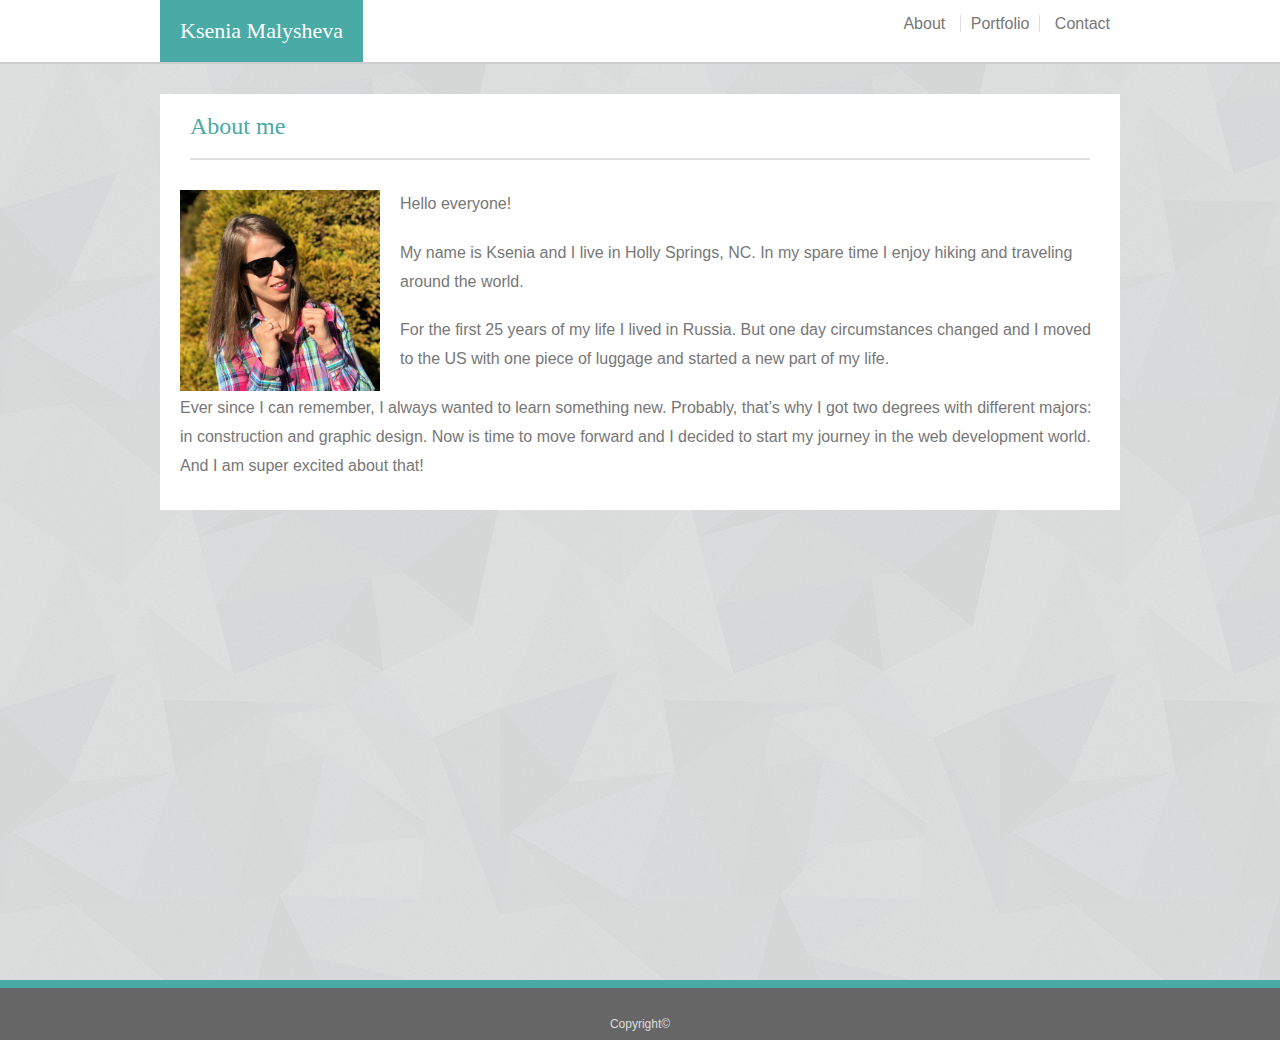
<file: index.html>
<!DOCTYPE html>
<html>
<head>
    <meta charset="utf-8" />
    <meta name="viewport" content="width=device-width, initial-scale=1.0" />
    <title>Portfolio-index</title>
    <link rel="stylesheet" type="text/css" media="screen" href="assets/css/reset.css" /> 
    <link rel="stylesheet" type="text/css" media="screen" href="assets/css/main.css" />
    <link rel="stylesheet" type="text/css" media="screen" href="assets/css/index.css" /> 
</head>
<body>
  <div class="wrapper">
    <header class="clearfix">
      <section class="header">
        <h1>Ksenia Malysheva</h1>
        <nav>
          <a href="index.html">About</a>
          <a id="center" href="portfolio.html">Portfolio</a>
          <a href="contact.html">Contact</a>
        </nav>
      </section>
    </header>
    <section class="container clearfix">
      <h2>About me</h2>
      <img id="pic" src="assets/images/profile_pic.jpeg" alt="profile pic">
      <p>Hello everyone!</p>
      <p>My name is Ksenia and I live in Holly Springs, NC. In my spare time I enjoy hiking and traveling around the world.</p>
      <p>For the first 25 years of my life I lived in Russia. But one day circumstances changed and I moved to the US with one piece of luggage and started a new part of my life.</p>
      <p>Ever since I can remember, I always wanted to learn something new. Probably, that’s why I got two degrees with different majors: in construction and graphic design. Now is time to move forward and I decided to start my journey in the web development world. And I am super excited about that!</p>
    </section>
    <footer>
      Copyright&#169
    </footer> 
  </div> 
</body>
</html>
</file>
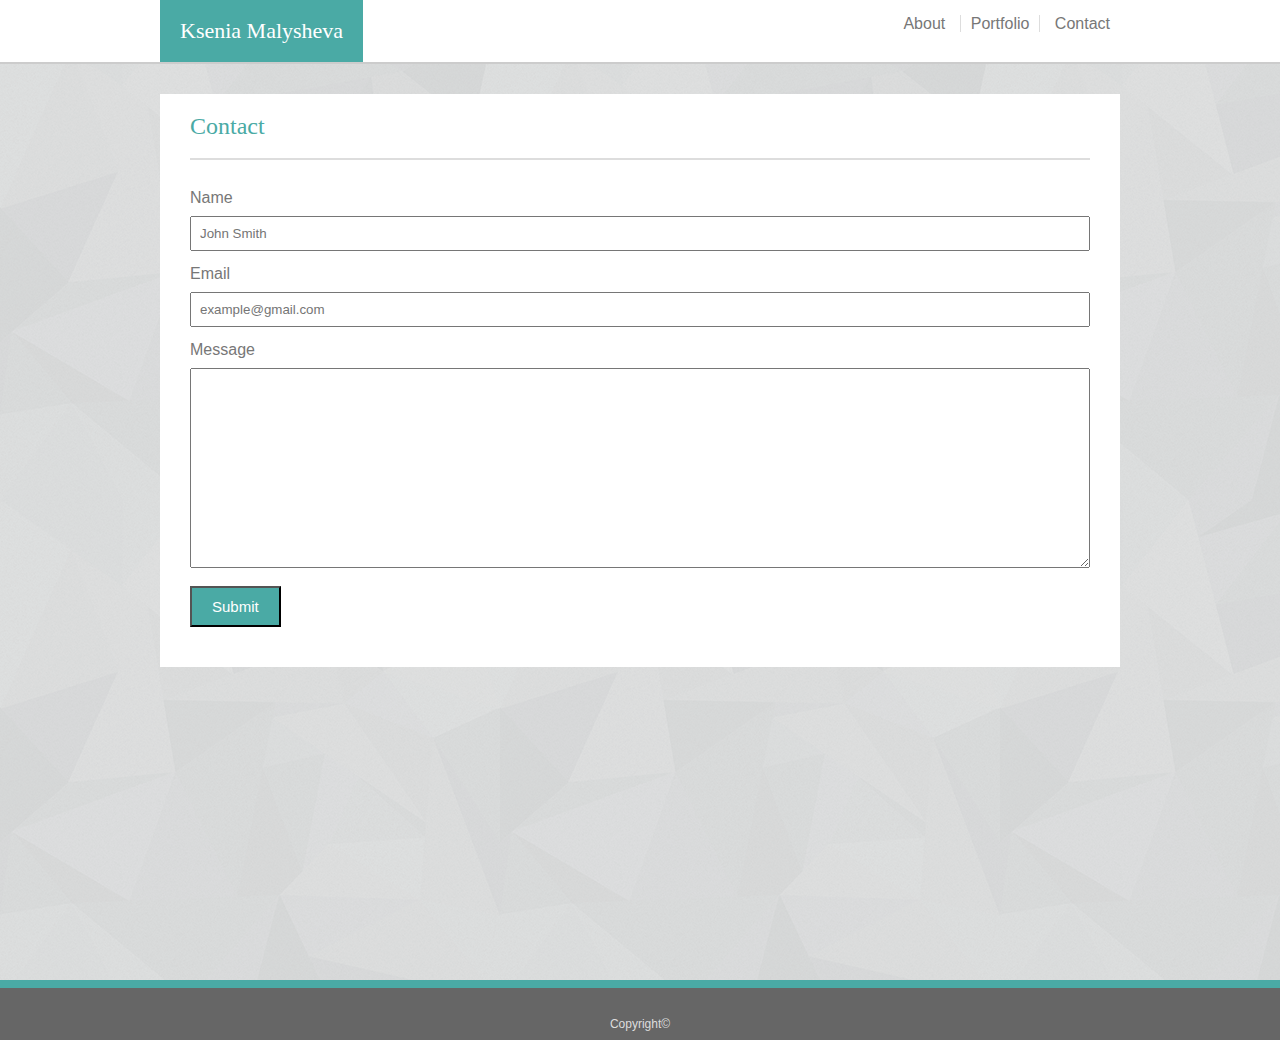
<file: contact.html>
<!DOCTYPE html>
<html>
<head>
    <meta charset="utf-8" />
    <title>Portfolio-index</title>
    <link rel="stylesheet" type="text/css" media="screen" href="assets/css/reset.css" />
    <link rel="stylesheet" type="text/css" media="screen" href="assets/css/main.css" /> 
    <link rel="stylesheet" type="text/css" media="screen" href="assets/css/contact.css" />
</head>
<body>
  <div class="wrapper">
    <header class="clearfix">
      <section class="header">
        <h1>Ksenia Malysheva</h1>
        <nav>
          <a href="index.html">About</a>
          <a id="center" href="portfolio.html">Portfolio</a>
          <a href="contact.html">Contact</a>
        </nav>
      </section>
    </header>
    <section class="container clearfix">
      <h2>Contact</h2>
      <form>
        <label for="name">Name</label>
        <input type="text" id="name" name="name" placeholder="John Smith">
        <label for="Email">Email</label>
        <input type="text" id="Email" name="Email" placeholder="example@gmail.com">
        <label for="message">Message</label>
        <textarea></textarea>
        <button type="button">Submit</button>
      </form>
    </section>
    <footer>
      Copyright&#169
    </footer>
  </div>  
</body>
</html>
</file>
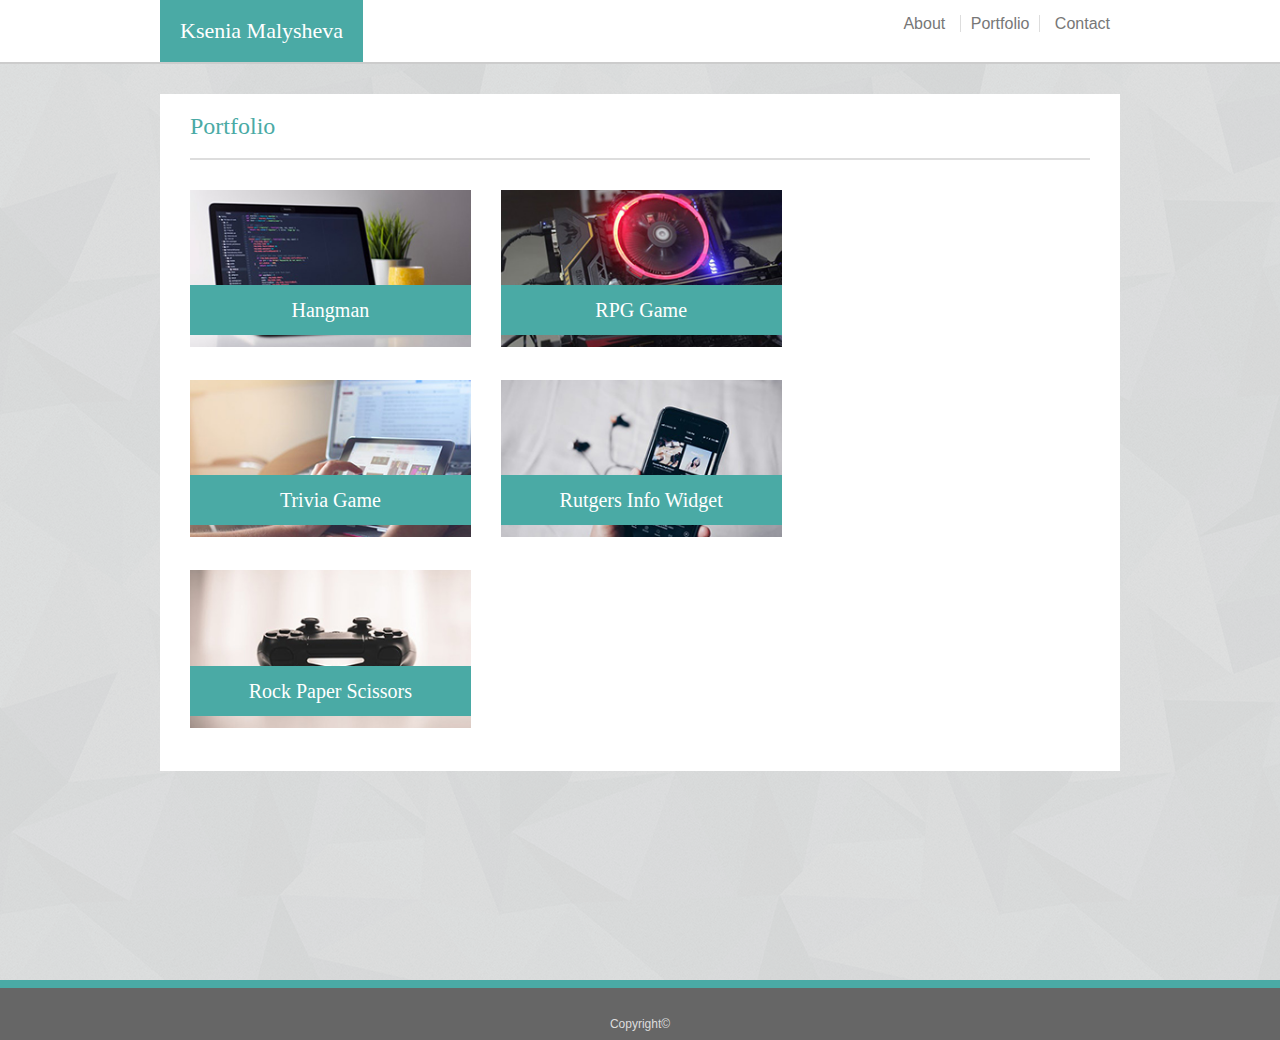
<file: portfolio.html>
<!DOCTYPE html>
<html>
<head>
    <meta charset="utf-8" />
    <title>Portfolio-gallery</title>
    <link rel="stylesheet" type="text/css" media="screen" href="assets/css/reset.css" />
    <link rel="stylesheet" type="text/css" media="screen" href="assets/css/main.css" /> 
    <link rel="stylesheet" type="text/css" media="screen" href="assets/css/portfolio.css" /> 
</head>
<body>
    <div class="wrapper">
        <header class="clearfix">
            <section class="header">
                <h1>Ksenia Malysheva</h1>
                <nav>
                    <a href="index.html">About</a>
                    <a id="center" href="portfolio.html">Portfolio</a>
                    <a href="contact.html">Contact</a>
                </nav>
            </section>
        </header>
        <section class="container clearfix">
            <h2>Portfolio</h2>
            <div class="grid">
                <div class="gallery">
                    <img src="assets/images/1.jpeg" alt="gallery_img">
                    <div class="label">Hangman</div>
                </div>
                <div class="gallery">
                    <img src="assets/images/2.jpeg" alt="gallery_img">
                    <div class="label">RPG Game</div>
                </div>
                <div class="gallery">
                    <img src="assets/images/3.jpeg" alt="gallery_img">
                    <div class="label">Trivia Game</div>
                </div>
                <div class="gallery">
                    <img src="assets/images/4.jpeg" alt="gallery_img">
                    <div class="label">Rutgers Info Widget</div>
                </div>
                <div class="gallery">
                    <img src="assets/images/5.jpeg" alt="gallery_img">
                    <div class="label">Rock Paper Scissors</div>
                </div>
            </div>
        </section>
        <footer>
            Copyright&#169
        </footer>
    </div>  
</body>
</html>
</file>
<file: assets/css/main.css>
* {
    box-sizing: border-box;
}
.container {
    width: 960px;
    background-color: #ffffff;
    border-color: #dddddd;
    border-width: 2px;
    margin: 0 auto;
    height: auto;
    padding-bottom: 10px;  
}
.wrapper {
    position: relative;
    height: auto;
    min-height: 100%;
}
h1 {
    background-color: #4aaaa5;
    color:#ffffff;
    margin: 0px;
    font-family: 'Georgia', Times, Times New Roman, serif;
    padding: 20px;
    font-size: 22px;
    float: left;
}
header {
    background-color: #ffffff;
    border-color: #cccccc;
    border-style: solid;
    border-width: 0 0 2px 0;  
}
body {
    background-image: url('../images/shattered.png');
    font-family: 'Arial', 'Helvetica Neue', Helvetica, sans-serif;
    color: #777777;  
    margin: 0;
    height: 100%;
}
html {
    height: 100%;
}
h2 {
    color: #4aaaa5;
    margin: 30px;
    padding: 20px 0;
    font-family: 'Georgia', Times, Times New Roman, serif;
    border-style: solid;
    border-width: 0 0 2px 0;
    border-color: #dddddd;
    font-size: 24px;
}
p {
    text-align: left;
    padding: 0px 20px 20px 20px;
    line-height: 1.8;
    margin: 0; 
}
nav {
   position: absolute;
   right: 0px;
   transform: translateY(100%);
   top: 50%; 
}
.header {
    width: 960px;
    background-color: #ffffff; 
    margin: 0 auto;
    position: relative;
}
.clearfix::after {
    content: "";
    clear: both;
    display: block;
}
a {
    font-family: 'Arial', 'Helvetica Neue', Helvetica, sans-serif;
    color: #777777; 
    text-decoration-line: none;
    padding: 0 10px;
}
a:hover {
    color: #4aaaa5;
}
#center {
    border-style: solid;
    border-width: 0 1px 0 1px;
    border-color: #dddddd;
}
footer {
    color: #dddddd;
    border-style: solid;
    border-width: 8px 0 0 0;
    border-color: #4aaaa5; 
    background-color: #666666;
    text-align: center;
    padding: 30px 0 10px 0;
    font-size: 12px;
    position: absolute;
    bottom: -140px;
    width: 100%;    
}
</file>
<file: assets/css/index.css>
#pic {
    width: 25%;
    float: left;
    padding: 0px 20px;
}
</file>
<file: assets/css/contact.css>
input, textarea {
    width: 100%;
    padding: 8px 8px;
    margin: 10px 0 15px 0; 
}
textarea {
    height: 200px;
}
form {
    padding: 0 30px 30px 30px;   
}
button {
    background-color: #4aaaa5;
    color: #ffffff;
    font-size: 15px;
    padding: 10px 20px;
}
button:hover {
    background-color: #1C403E;
    color: #777777;
}
</file>
<file: assets/css/portfolio.css>
.label {
    background-color: #4aaaa5;
    font-family: 'Georgia', Times, Times New Roman, serif;
    color:#ffffff;
    position: absolute;
    width: 100%;
    z-index: 1;
    bottom: 15px;
    text-align: center;
    font-size: 20px;
    padding: 15px 0;   
}  
.gallery {
    width: 45%;
    position: relative;
    float:left; 
    margin-left: 30px;
    margin-bottom: 30px;
    clear: right;
} 
.gallery:hover {
    opacity: 0.4;
}
img {
    width: 100%;
}
.grid {
    width: 65%;
    float: left;
}
</file>
